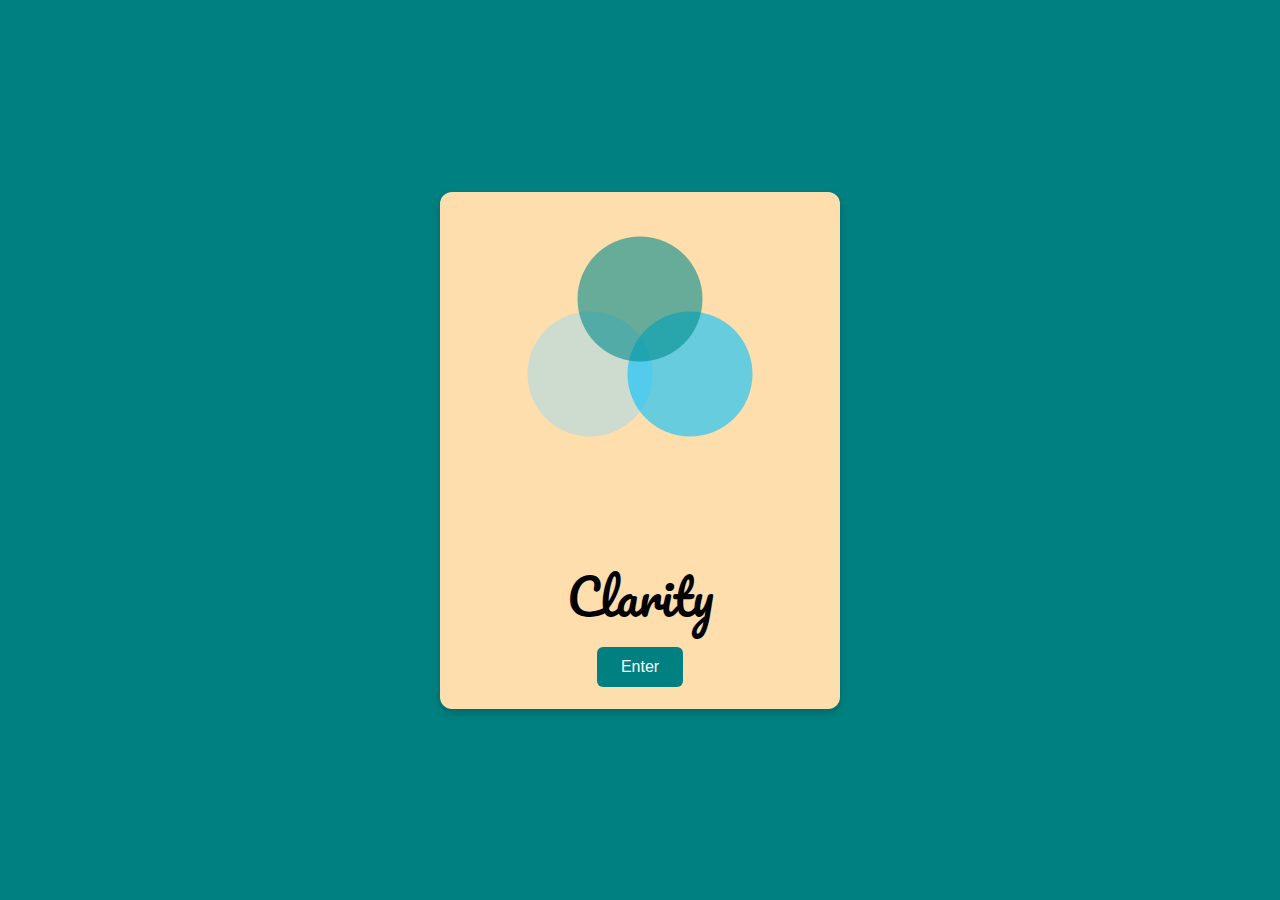
<file: public/index.html>
<!DOCTYPE html>
<html lang="en">
  <head>
  <meta charset="UTF-8">
  <title>Clarity - Welcome</title>
  <link rel="manifest" href="/manifest.json">
  <meta name="theme-color" content="#008080">
  <meta name="apple-mobile-web-app-capable" content="yes">
  <link rel="stylesheet" href="css/style.css">
  <link href="https://fonts.googleapis.com/css2?family=Pacifico&display=swap" rel="stylesheet">
  <style>
    body {
      background-color: #008080;
      margin: 0;
      height: 100vh;
      display: flex;
      justify-content: center;
      align-items: center;
      font-family: sans-serif;
    }

    .placard {
      background-color: #FFDEAD;
      padding: 2rem;
      border-radius: 12px;
      box-shadow: 0 4px 8px rgba(0, 0, 0, 0.2);
      text-align: center;
      width: 400px;
    }

    svg {
      width: 300px;
      height: 300px;
      margin-bottom: 1rem;
    }

    .logo-text {
      font-family: 'Pacifico', cursive;
      font-size: 48px;
      margin-top: 10px;
      margin-bottom: 20px;
    }

    .enter-button {
      background-color: #008080;
      color: white;
      border: none;
      padding: 0.7rem 1.5rem;
      font-size: 1rem;
      border-radius: 6px;
      cursor: pointer;
      text-decoration: none;
    }

    .enter-button:hover {
      background-color: #005f5f;
    }
  </style>
  <meta name="viewport" content="width=device-width, initial-scale=1.0">
  <!-- Google tag (gtag.js) -->
<script async src="https://www.googletagmanager.com/gtag/js?id=G-SHNFKJPC74"></script>
<script>
  window.dataLayer = window.dataLayer || [];
  function gtag(){dataLayer.push(arguments);}
  gtag('js', new Date());

  gtag('config', 'G-SHNFKJPC74');
</script>

</head>
<body>
  <div class="placard">
    <svg viewBox="0 0 240 240">
      <circle cx="80" cy="120" r="50" fill="lightblue" fill-opacity="0.6"/>
      <circle cx="160" cy="120" r="50" fill="deepskyblue" fill-opacity="0.6"/>
      <circle cx="120" cy="60" r="50" fill="darkcyan" fill-opacity="0.6"/>
    </svg>
    <div class="logo-text">Clarity</div>
    <a href="/home" class="enter-button">Enter</a>
  </div>
</body>
</html>
</file>
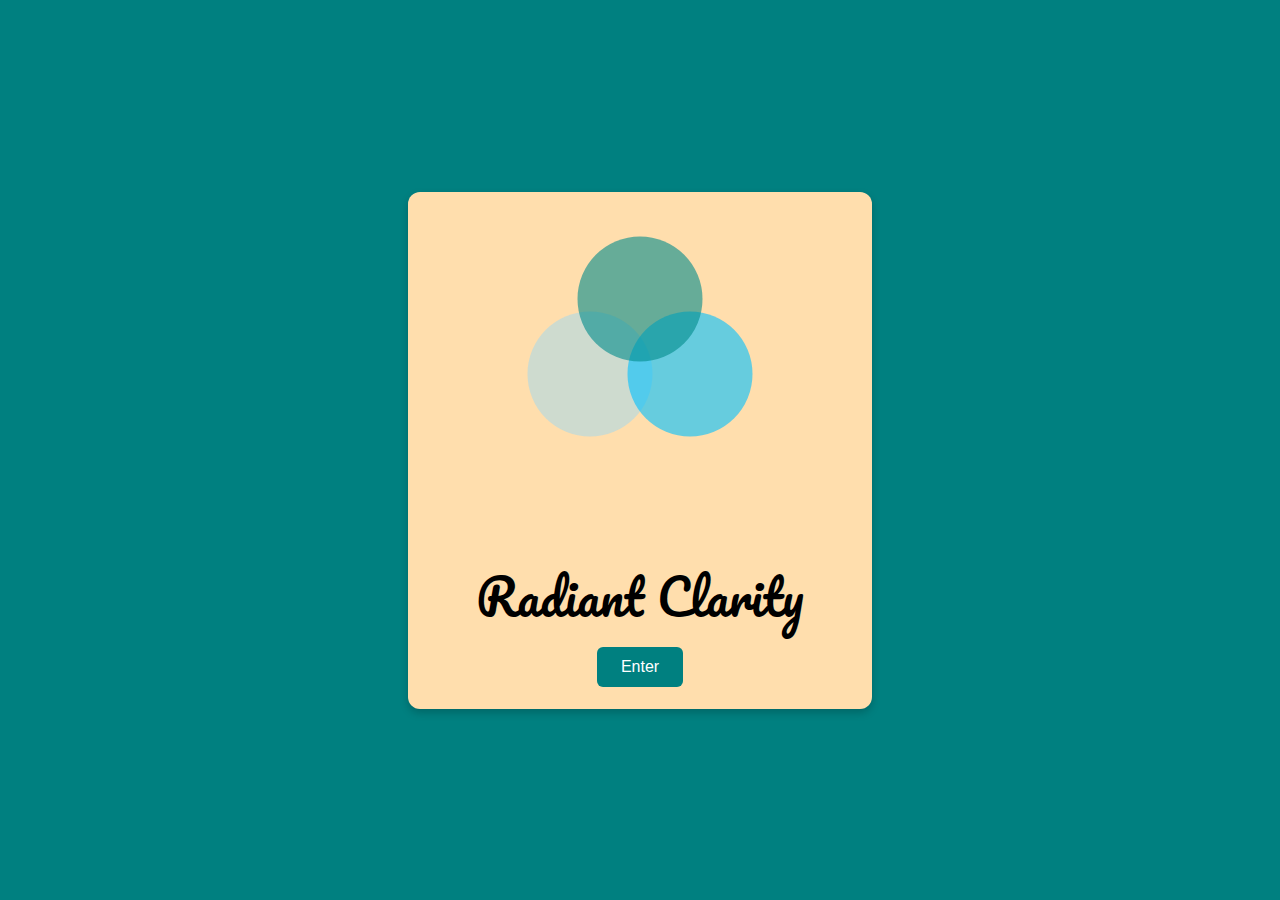
<file: templates/index.html>
<!DOCTYPE html>
<html lang="en">
<head>
  <meta charset="UTF-8">
  <title>Radiant Clarity - Welcome</title>
  <link rel="stylesheet" href="css/style.css">
  <link href="https://fonts.googleapis.com/css2?family=Pacifico&display=swap" rel="stylesheet">
  <style>
    body {
      background-color: #008080;
      margin: 0;
      height: 100vh;
      display: flex;
      justify-content: center;
      align-items: center;
      font-family: sans-serif;
    }

    .placard {
      background-color: #FFDEAD;
      padding: 2rem;
      border-radius: 12px;
      box-shadow: 0 4px 8px rgba(0, 0, 0, 0.2);
      text-align: center;
      width: 400px;
    }

    svg {
      width: 300px;
      height: 300px;
      margin-bottom: 1rem;
    }

    .logo-text {
      font-family: 'Pacifico', cursive;
      font-size: 48px;
      margin-top: 10px;
      margin-bottom: 20px;
    }

    .enter-button {
      background-color: #008080;
      color: white;
      border: none;
      padding: 0.7rem 1.5rem;
      font-size: 1rem;
      border-radius: 6px;
      cursor: pointer;
      text-decoration: none;
    }

    .enter-button:hover {
      background-color: #005f5f;
    }
  </style>
</head>
<body>
  <div class="placard">
    <svg viewBox="0 0 240 240">
      <circle cx="80" cy="120" r="50" fill="lightblue" fill-opacity="0.6"/>
      <circle cx="160" cy="120" r="50" fill="deepskyblue" fill-opacity="0.6"/>
      <circle cx="120" cy="60" r="50" fill="darkcyan" fill-opacity="0.6"/>
    </svg>
    <div class="logo-text">Radiant Clarity</div>
    <a href="home.html" class="enter-button">Enter</a>
  </div>
</body>
</html>
</file>
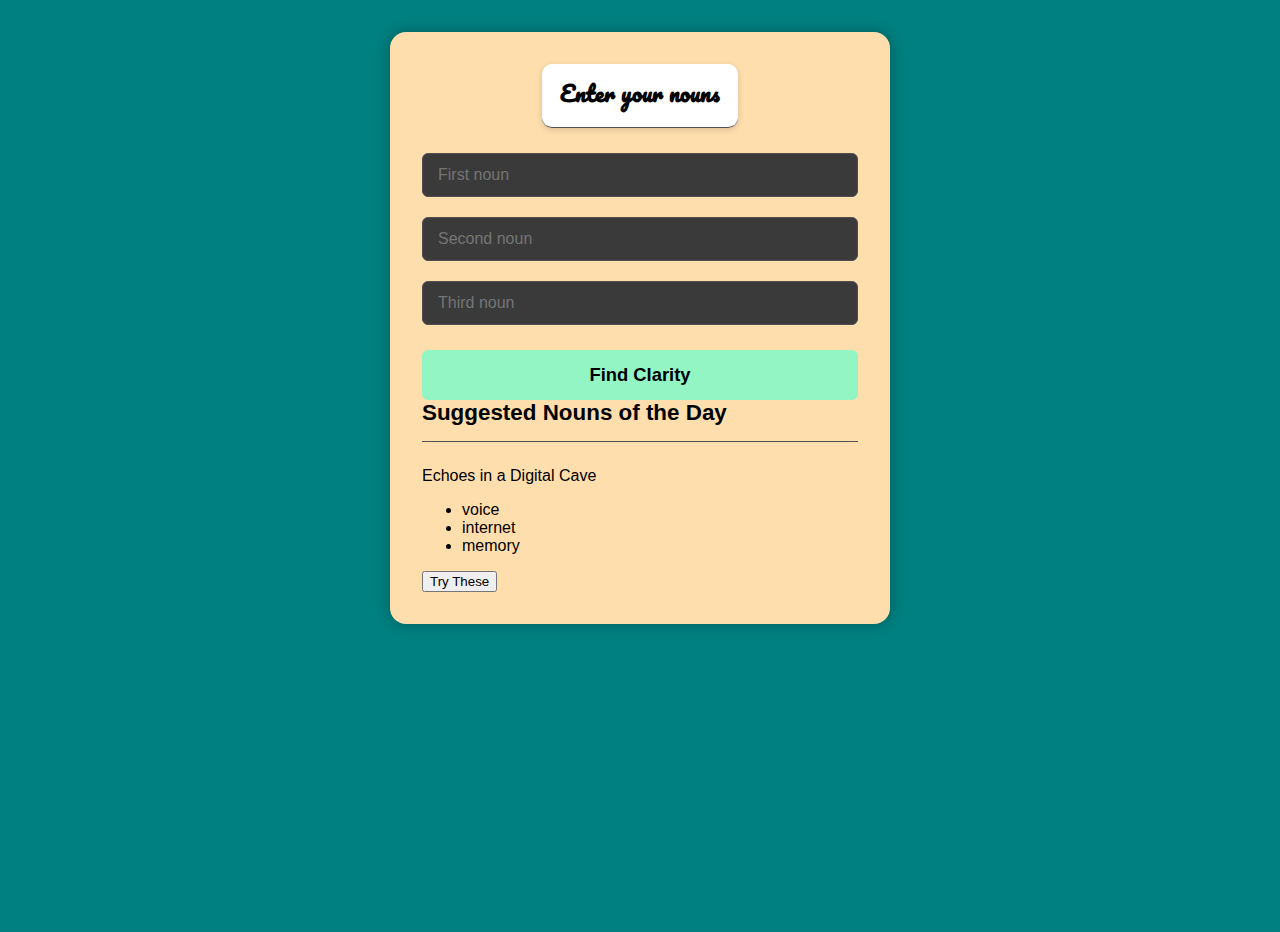
<file: public/home.html>
<!DOCTYPE html>
<html lang="en">
<head>
  <meta charset="UTF-8" />
  <title>Enter Your Nouns - Clarity</title>
  <link rel="stylesheet" href="css/style.css" />
  <link href="https://fonts.googleapis.com/css2?family=Pacifico&display=swap" rel="stylesheet" />
  <meta name="viewport" content="width=device-width, initial-scale=1.0">

  <!-- Google tag (gtag.js) -->
  <script async src="https://www.googletagmanager.com/gtag/js?id=G-SHNFKJPC74"></script>
  <script>
    window.dataLayer = window.dataLayer || [];
    function gtag(){dataLayer.push(arguments);}
    gtag('js', new Date());
    gtag('config', 'G-SHNFKJPC74');
  </script>
</head>
<body class="inner-page-body">
  <div class="variable-entry-card">
    <div style="text-align: center;">
      <h2 class="tier-title">Enter your nouns</h2>
    </div>

    <div class="input-field">
      <input type="text" id="noun1" placeholder="First noun" />
    </div>
    <div class="input-field">
      <input type="text" id="noun2" placeholder="Second noun" />
    </div>
    <div class="input-field">
      <input type="text" id="noun3" placeholder="Third noun" />
    </div>

    <button id="activation-button">Find Clarity</button>
    <p id="loadingMessage" style="display: none; margin-top: 1rem; font-style: italic;">Finding your Clarity...</p>

    <div id="suggested-nouns">
      <h2>Suggested Nouns of the Day</h2>
      <p id="suggested-title"><em></em></p>
      <ul id="suggested-noun-list"></ul>
      <button onclick="useSuggestedNouns()">Try These</button>
    </div>
  </div>

  <script>
    fetch('https://clarity-api-fi4s.onrender.com/').catch(console.error);

    const traits = {
      Justice:      { meta: '🌫️', form: '⚪', life: '🪨', time: '♾️' },
      Tree:         { meta: '🪨', form: '⚪', life: '🧠', time: '⏳' },
      Family:       { meta: '🌫️', form: '🧩', life: '🧠', time: '⏳' },
      Ecosystem:    { meta: '🪨', form: '🧩', life: '🧠', time: '⏳' },
      Number:       { meta: '🌫️', form: '⚪', life: '🪨', time: '♾️' },
      Law:          { meta: '🌫️', form: '⚪', life: '🪨', time: '♾️' },
      Memory:       { meta: '🌫️', form: '🧩', life: '🧠', time: '⏳' },
      Fantasy:      { meta: '🌫️', form: '⚪', life: '🧠', time: '♾️' },
      Ritual:       { meta: '🌫️', form: '🧩', life: '🧠', time: '♾️' },
      Space:        { meta: '🪨', form: '⚪', life: '🪨', time: '♾️' }
    };

    function getSignature(noun) {
      const data = traits[noun.charAt(0).toUpperCase() + noun.slice(1).toLowerCase()];
      if (!data) return "❓";
      return `${data.meta}${data.form}${data.life}${data.time}`;
    }

    document.addEventListener("DOMContentLoaded", () => {
      document.getElementById("activation-button").addEventListener("click", async () => {
        const noun1 = document.getElementById('noun1').value.trim();
        const noun2 = document.getElementById('noun2').value.trim();
        const noun3 = document.getElementById('noun3').value.trim();

        const variables = [noun1, noun2, noun3].filter(Boolean);
        if (variables.length < 2) {
          alert('Please enter at least two nouns.');
          return;
        }

        // Get signatures and store them
        const sig1 = getSignature(noun1);
        const sig2 = getSignature(noun2);
        const sig3 = getSignature(noun3);
        localStorage.setItem("signatures", JSON.stringify([sig1, sig2, sig3]));

        gtag('event', 'submit_nouns', {
          'event_category': 'engagement',
          'event_label': 'User clicked Find Clarity'
        });

        const button = document.getElementById("activation-button");
        const loading = document.getElementById("loadingMessage");
        button.disabled = true;
        loading.style.display = "block";

        try {
          const response = await fetch('https://clarity-api-fi4s.onrender.com/process', {
            method: 'POST',
            headers: { 'Content-Type': 'application/json' },
            body: JSON.stringify({ variables })
          });

          const data = await response.json();
          localStorage.setItem("summary_1", data.summary_1);
          localStorage.setItem("summary_2", data.summary_2);
          localStorage.setItem("summary_3", data.summary_3);
          window.location.href = "results";
        } catch (error) {
          console.error("Fetch error:", error);
          alert('A network or server error occurred.');
        } finally {
          button.disabled = false;
          loading.style.display = "none";
        }
      });

      const sessionKey = 'hasVisitedNounPage';
      if (sessionStorage.getItem(sessionKey)) {
        gtag('event', 'revisit_variable_page', {
          'event_category': 'engagement',
          'event_label': 'User returned to enter new nouns'
        });
      } else {
        sessionStorage.setItem(sessionKey, 'true');
      }

      const stored = localStorage.getItem("suggested_nouns");
      if (stored) {
        try {
          const nouns = JSON.parse(stored);
          if (nouns.length >= 1) document.getElementById("noun1").value = nouns[0] || "";
          if (nouns.length >= 2) document.getElementById("noun2").value = nouns[1] || "";
          if (nouns.length >= 3) document.getElementById("noun3").value = nouns[2] || "";
        } catch (err) {
          console.error("Error parsing suggested_nouns:", err);
        }
        localStorage.removeItem("suggested_nouns");
      }

      displaySuggestedSet();
    });

    const suggestedSets = [
      { title: "The Playful Reality of Rules", nouns: ["game", "law", "freedom"] },
      { title: "Echoes in a Digital Cave", nouns: ["voice", "internet", "memory"] },
      { title: "The Muted Color of Truth", nouns: ["bias", "media", "perception"] },
      { title: "When Imagination Builds Worlds", nouns: ["fantasy", "architecture", "intention"] },
      { title: "The Gravity of Meaning", nouns: ["language", "ritual", "space"] }
    ];

    function getDailySet() {
      const today = new Date();
      const dayIndex = today.getDate() % suggestedSets.length;
      return suggestedSets[dayIndex];
    }

    function displaySuggestedSet() {
      const set = getDailySet();
      document.getElementById("suggested-title").textContent = set.title;
      const list = document.getElementById("suggested-noun-list");
      list.innerHTML = "";
      set.nouns.forEach(noun => {
        const li = document.createElement("li");
        li.textContent = noun;
        list.appendChild(li);
      });
    }

    function useSuggestedNouns() {
      const set = getDailySet();
      document.getElementById("noun1").value = set.nouns[0];
      document.getElementById("noun2").value = set.nouns[1];
      document.getElementById("noun3").value = set.nouns[2];
    }
  </script>
</body>
</html>
</file>
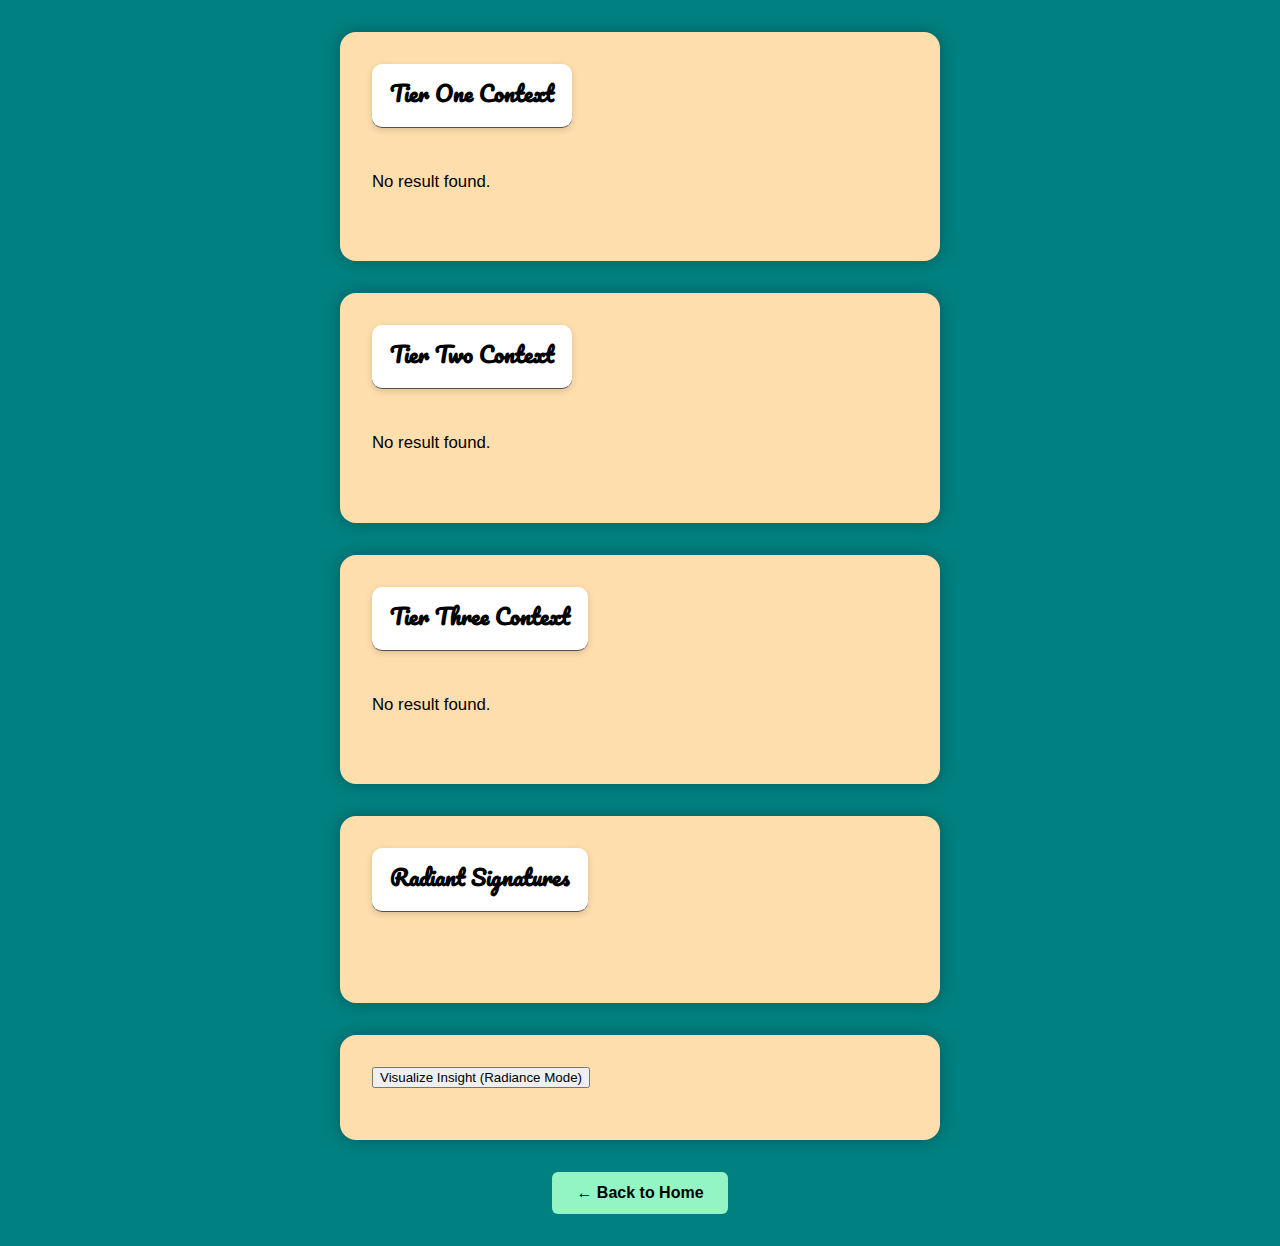
<file: public/results.html>
<!DOCTYPE html>
<html lang="en">
<head>
  <meta charset="UTF-8" />
  <title>Your Clarity Results</title>
  <link rel="stylesheet" href="css/style.css" />
  <link href="https://fonts.googleapis.com/css2?family=Pacifico&display=swap" rel="stylesheet" />
  <meta name="viewport" content="width=device-width, initial-scale=1.0">

  <!-- Google tag (gtag.js) -->
  <script async src="https://www.googletagmanager.com/gtag/js?id=G-SHNFKJPC74"></script>
  <script>
    window.dataLayer = window.dataLayer || [];
    function gtag(){dataLayer.push(arguments);}
    gtag('js', new Date());
    gtag('config', 'G-SHNFKJPC74');
  </script>
</head>
<body class="inner-page-body">
  <div class="results-card">
    <h2 class="tier-title">Tier One Context</h2>
    <div class="tier-content" id="tier1"></div>
  </div>

  <div class="results-card">
    <h2 class="tier-title">Tier Two Context</h2>
    <div class="tier-content" id="tier2"></div>
  </div>

  <div class="results-card">
    <h2 class="tier-title">Tier Three Context</h2>
    <div class="tier-content" id="tier3"></div>
  </div>

  <!-- 🌸 Radiant Signature Display -->
  <div class="results-card">
    <h2 class="tier-title">Radiant Signatures</h2>
    <div class="tier-content" id="signatureDisplay"></div>
    <div class="tier-content" id="radianceInsight" style="font-style: italic; color: #555; margin-top: 1em;"></div>
  </div>

  <!-- 🌟 Radiance Mode Button -->
  <div class="results-card">
    <button id="radiance-btn">Visualize Insight (Radiance Mode)</button>
    <div id="image-container" style="margin-top: 20px;"></div>
  </div>

  <button class="back-button" onclick="window.location.href='home'">← Back to Home</button>

 <script>
  document.addEventListener('DOMContentLoaded', () => {
    const tier1 = localStorage.getItem("summary_1") || "No result found.";
    const tier2 = localStorage.getItem("summary_2") || "No result found.";
    const tier3 = localStorage.getItem("summary_3") || "No result found.";

    document.getElementById('tier1').textContent = tier1;
    document.getElementById('tier2').textContent = tier2;
    document.getElementById('tier3').textContent = tier3;

    const sigs = JSON.parse(localStorage.getItem("signatures") || "[]");
    const names = JSON.parse(localStorage.getItem("suggested_nouns") || "[]");

    const display = sigs.map((sig, i) => `<strong>Noun ${i + 1}</strong>: ${sig}`).join('<br>');
    document.getElementById("signatureDisplay").innerHTML = display;

    const traitAnalysis = () => {
      const shared = sigs.reduce((acc, sig) => {
        [...sig].forEach((ch, idx) => {
          acc[idx] = acc[idx] || new Set();
          acc[idx].add(ch);
        });
        return acc;
      }, []);

      const sharedCount = shared.filter(set => set && set.size === 1).length;

      if (sharedCount >= 3) {
        return "✨ These nouns share deep structural essence — expect clarity and resonance.";
      } else if (sharedCount === 2) {
        return "🌗 This triad holds both unity and tension — a fertile field for insight.";
      } else {
        return "🔥 Wild divergence detected. Tier Three is dancing on the edge of paradox.";
      }
    };

    if (sigs.length === 3) {
      document.getElementById("radianceInsight").textContent = traitAnalysis();
    }

    document.getElementById("radiance-btn").addEventListener("click", async () => {
      const prompt = tier3;

      try {
        const response = await fetch("https://clarity-api-fi4s.onrender.com/generate-image", {
          method: "POST",
          headers: { "Content-Type": "application/json" },
          body: JSON.stringify({ prompt })
        });

        const data = await response.json();
        console.log("🌈 Radiance image response:", data);

        const imageUrl = data.image_url;

        if (imageUrl) {
          document.getElementById("image-container").innerHTML = `
            <img src="${imageUrl}" alt="Radiance Output" style="max-width:100%; border-radius: 12px; margin-top: 10px;" />
          `;
        } else {
          document.getElementById("image-container").textContent = "Sorry, no image was returned.";
        }

      } catch (error) {
        console.error("❌ Error generating image:", error);
        document.getElementById("image-container").textContent = "Sorry, something went wrong creating the image.";
      }
    });
  });
</script>
</body>
</html>
</file>
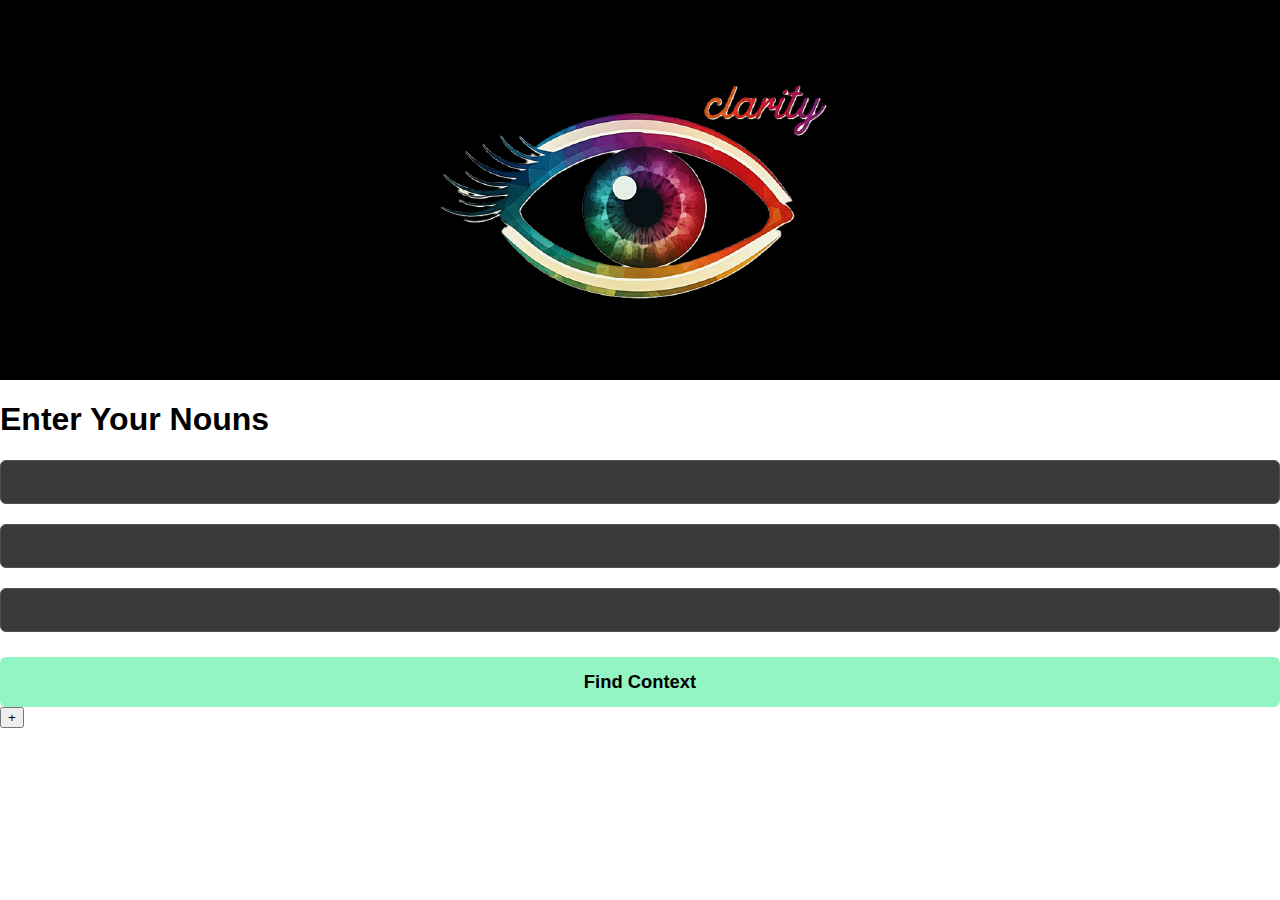
<file: templates/home.html>
<!DOCTYPE html>
<html lang="en">
<head>
  <meta charset="UTF-8">
  <meta name="viewport" content="width=device-width, initial-scale=1.0">
  <title>Clarity - Context Finder</title>
  <link rel="stylesheet" href="/static/css/style.css">
  <link rel="manifest" href="/static/manifest.json">
  <meta name="theme-color" content="#00ffd1">
  <link href="https://fonts.googleapis.com/css2?family=Playfair+Display&display=swap" rel="stylesheet">
  <!-- Inline CSS preserved -->
</head>
<body>
  <div class="app-header">
    <img src="/static/images/DarkClarity-01.png" alt="Clarity Logo Banner" style="max-width: 100%; height: auto; display: block; margin: 0 auto;">
  </div>
  <div class="home-box">
    <h1>Enter Your Nouns</h1>
    <form id="deepinsight-form">
      <div id="variable-fields-container">
        <div class="input-field"><input type="text" id="variable1" name="variable" placeholder=""></div>
        <div class="input-field"><label for="variable2"></label><input type="text" id="variable2" name="variable" placeholder=""></div>
        <div class="input-field"><label for="variable3"></label><input type="text" id="variable3" name="variable" placeholder=""></div>
        <button type="submit" id="activation-button">Find Context</button>
        <button type="button" id="add-variable-btn" class="utility-button">+</button>
      </div>
    </form>
  </div>
</body>
</html>
</file>
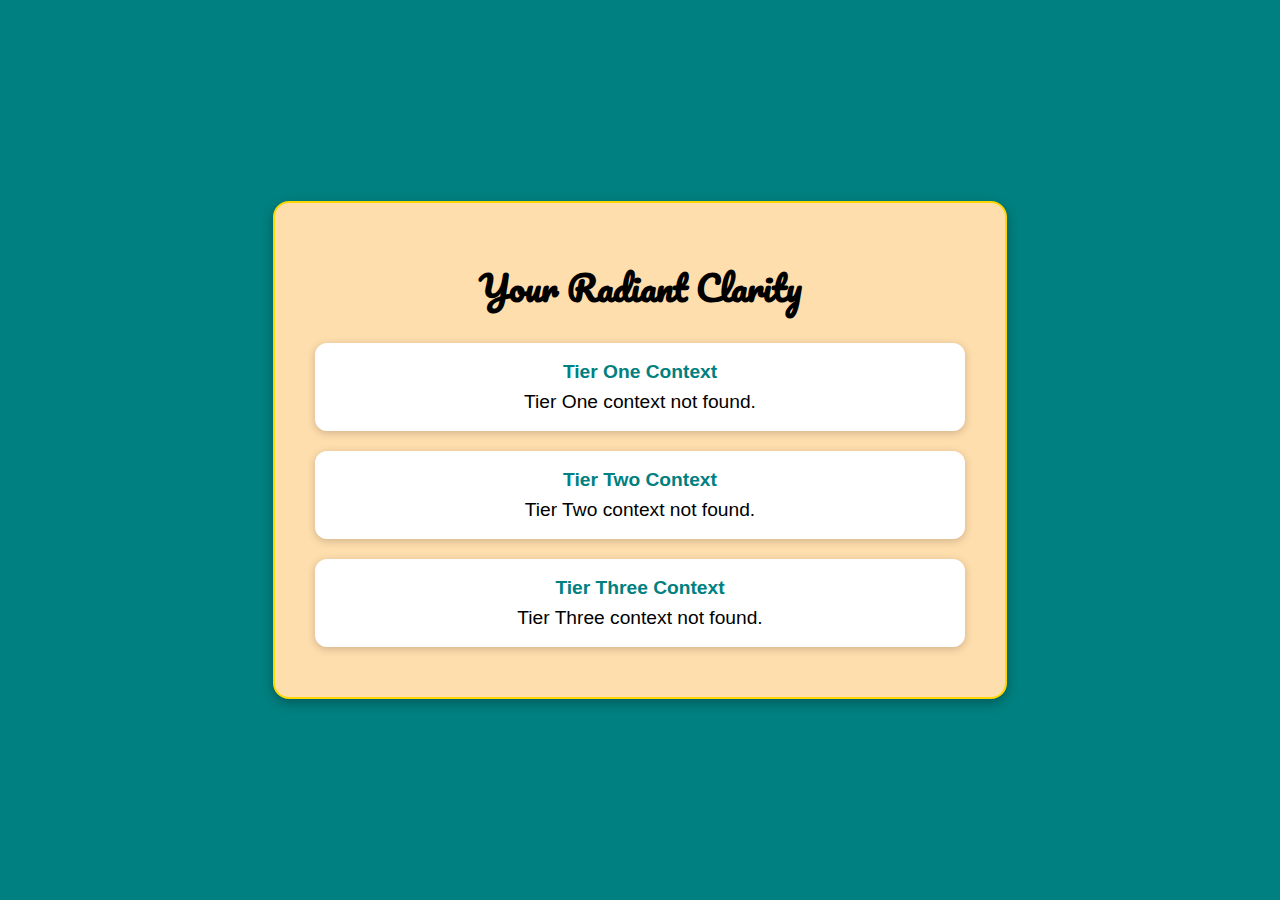
<file: templates/results.html>
<!DOCTYPE html>
<html lang="en">
<head>
  <meta charset="UTF-8">
  <title>Radiant Clarity - Results</title>
  <link rel="stylesheet" href="css/style.css">
  <link href="https://fonts.googleapis.com/css2?family=Pacifico&display=swap" rel="stylesheet">
  <style>
    body {
      background-color: #008080;
      font-family: Arial, sans-serif;
      margin: 0;
      padding: 0;
      display: flex;
      justify-content: center;
      align-items: center;
      height: 100vh;
    }

    .placard {
      background-color: #FFDEAD;
      border: 2px solid gold;
      border-radius: 16px;
      padding: 30px 40px;
      box-shadow: 0 4px 12px rgba(0,0,0,0.3);
      text-align: center;
      width: 90%;
      max-width: 650px;
    }

    h1 {
      font-family: 'Pacifico', cursive;
      font-size: 2.2em;
      margin-bottom: 25px;
    }

    .context-tier {
      margin-bottom: 20px;
      padding: 18px;
      background: white;
      border-radius: 12px;
      font-size: 1.2em;
      box-shadow: 0 2px 8px rgba(0,0,0,0.2);
    }

    .context-label {
      font-weight: bold;
      margin-bottom: 8px;
      color: #008080;
    }
  </style>
</head>
<body>
  <div class="placard">
    <h1>Your Radiant Clarity</h1>
    <div class="context-tier">
      <div class="context-label">Tier One Context</div>
      <div id="tier1">Loading...</div>
    </div>
    <div class="context-tier">
      <div class="context-label">Tier Two Context</div>
      <div id="tier2">Loading...</div>
    </div>
    <div class="context-tier">
      <div class="context-label">Tier Three Context</div>
      <div id="tier3">Loading...</div>
    </div>
  </div>

  <script>
    document.addEventListener('DOMContentLoaded', () => {
      const data = JSON.parse(localStorage.getItem('clarity_results')) || {};
      document.getElementById('tier1').textContent = data.summary_3 || 'Tier One context not found.';
      document.getElementById('tier2').textContent = data.summary_2 || 'Tier Two context not found.';
      document.getElementById('tier3').textContent = data.summary_1 || 'Tier Three context not found.';
    });
  </script>
</body>
</html>
</file>
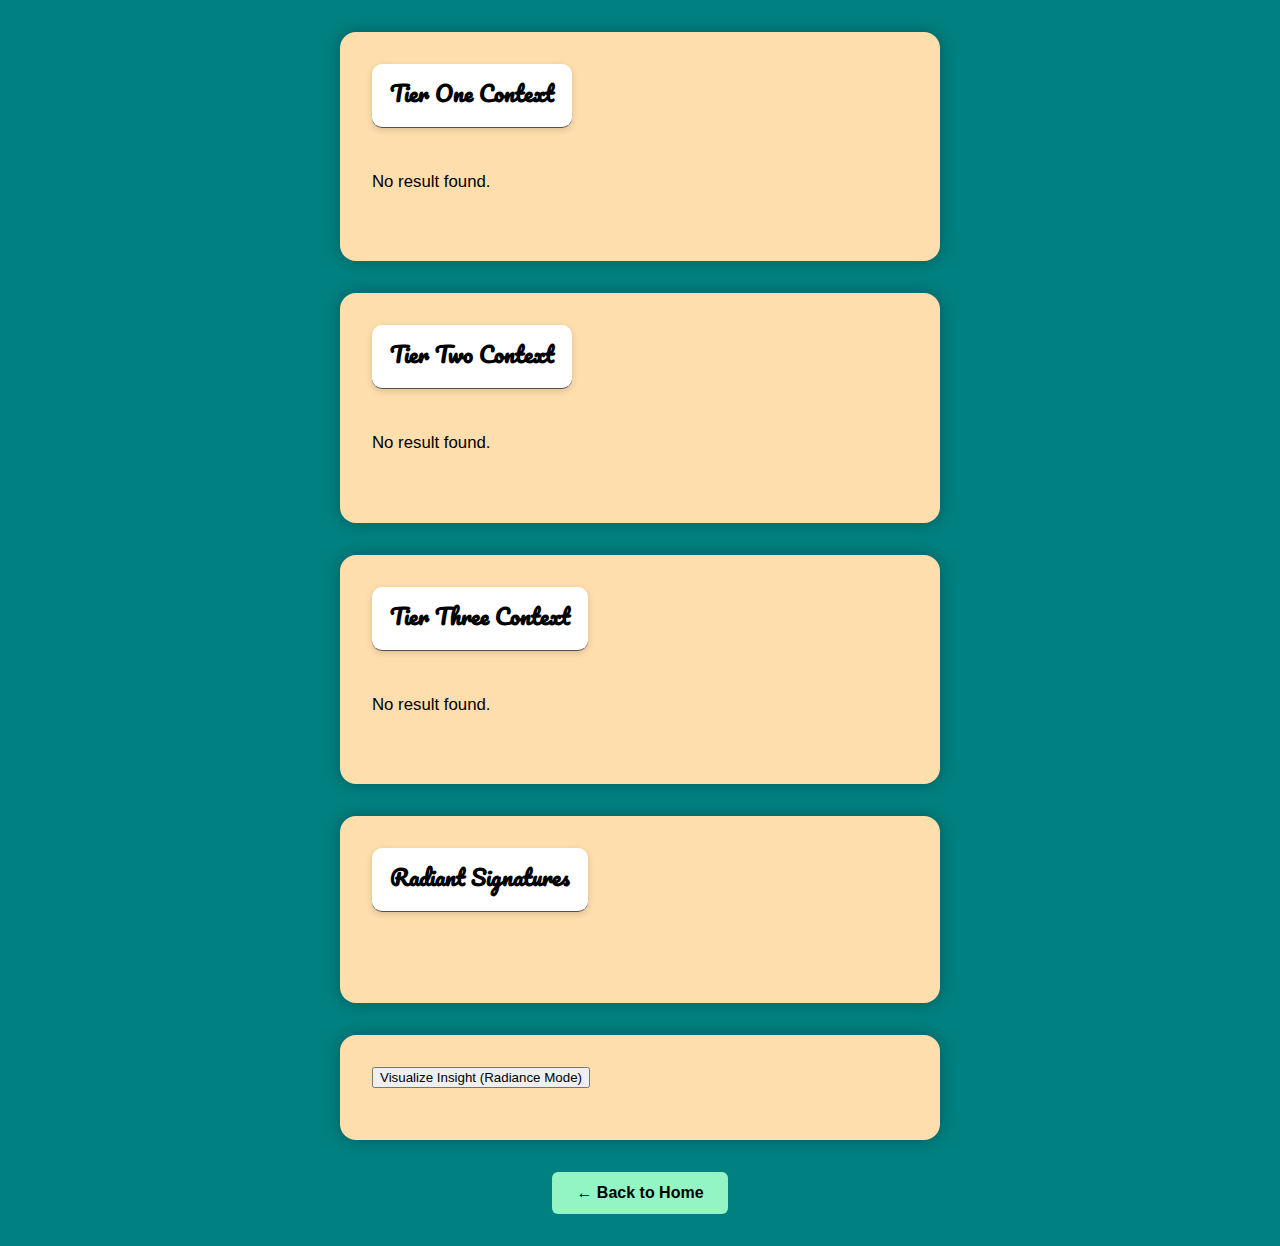
<file: clarity-api/templates/results.html>
<!DOCTYPE html>
<html lang="en">
<head>
  <meta charset="UTF-8" />
  <title>Your Clarity Results</title>
  <link rel="stylesheet" href="css/style.css" />
  <link href="https://fonts.googleapis.com/css2?family=Pacifico&display=swap" rel="stylesheet" />
  <meta name="viewport" content="width=device-width, initial-scale=1.0">

  <!-- Google tag (gtag.js) -->
  <script async src="https://www.googletagmanager.com/gtag/js?id=G-SHNFKJPC74"></script>
  <script>
    window.dataLayer = window.dataLayer || [];
    function gtag(){dataLayer.push(arguments);}
    gtag('js', new Date());
    gtag('config', 'G-SHNFKJPC74');
  </script>
</head>
<body class="inner-page-body">
  <div class="results-card">
    <h2 class="tier-title">Tier One Context</h2>
    <div class="tier-content" id="tier1"></div>
  </div>

  <div class="results-card">
    <h2 class="tier-title">Tier Two Context</h2>
    <div class="tier-content" id="tier2"></div>
  </div>

  <div class="results-card">
    <h2 class="tier-title">Tier Three Context</h2>
    <div class="tier-content" id="tier3"></div>
  </div>

  <!-- 🌸 Radiant Signature Display -->
  <div class="results-card">
    <h2 class="tier-title">Radiant Signatures</h2>
    <div class="tier-content" id="signatureDisplay"></div>
    <div class="tier-content" id="radianceInsight" style="font-style: italic; color: #555; margin-top: 1em;"></div>
  </div>

  <!-- 🌟 Radiance Mode Button -->
  <div class="results-card">
    <button id="radiance-btn">Visualize Insight (Radiance Mode)</button>
    <div id="image-container" style="margin-top: 20px;"></div>
  </div>

  <button class="back-button" onclick="window.location.href='home'">← Back to Home</button>

 <script>
  document.addEventListener('DOMContentLoaded', () => {
    const tier1 = localStorage.getItem("summary_1") || "No result found.";
    const tier2 = localStorage.getItem("summary_2") || "No result found.";
    const tier3 = localStorage.getItem("summary_3") || "No result found.";

    document.getElementById('tier1').textContent = tier1;
    document.getElementById('tier2').textContent = tier2;
    document.getElementById('tier3').textContent = tier3;

    const sigs = JSON.parse(localStorage.getItem("signatures") || "[]");
    const names = JSON.parse(localStorage.getItem("suggested_nouns") || "[]");

    const display = sigs.map((sig, i) => `<strong>Noun ${i + 1}</strong>: ${sig}`).join('<br>');
    document.getElementById("signatureDisplay").innerHTML = display;

    const traitAnalysis = () => {
      const shared = sigs.reduce((acc, sig) => {
        [...sig].forEach((ch, idx) => {
          acc[idx] = acc[idx] || new Set();
          acc[idx].add(ch);
        });
        return acc;
      }, []);

      const sharedCount = shared.filter(set => set && set.size === 1).length;

      if (sharedCount >= 3) {
        return "✨ These nouns share deep structural essence — expect clarity and resonance.";
      } else if (sharedCount === 2) {
        return "🌗 This triad holds both unity and tension — a fertile field for insight.";
      } else {
        return "🔥 Wild divergence detected. Tier Three is dancing on the edge of paradox.";
      }
    };

    if (sigs.length === 3) {
      document.getElementById("radianceInsight").textContent = traitAnalysis();
    }

    document.getElementById("radiance-btn").addEventListener("click", async () => {
      const prompt = tier3;

      try {
        const response = await fetch("https://clarity-api-fi4s.onrender.com/generate-image", {
          method: "POST",
          headers: { "Content-Type": "application/json" },
          body: JSON.stringify({ prompt })
        });

        const data = await response.json();
        console.log("🌈 Radiance image response:", data);

        const imageUrl = data.image_url;

        if (imageUrl) {
          document.getElementById("image-container").innerHTML = `
            <img src="${imageUrl}" alt="Radiance Output" style="max-width:100%; border-radius: 12px; margin-top: 10px;" />
          `;
        } else {
          document.getElementById("image-container").textContent = "Sorry, no image was returned.";
        }

      } catch (error) {
        console.error("❌ Error generating image:", error);
        document.getElementById("image-container").textContent = "Sorry, something went wrong creating the image.";
      }
    });
  });
</script>
</body>
</html>
</file>
<file: public/css/style.css>
/* style.css */

/* --- ROOT VARIABLES (KEEP AT TOP) --- */
:root {
    --page-background-title: #F0FFF0;
    --default-text-color: #333333;
    --inner-page-background: #000000;
    --inner-page-text-color: #FFFFFF;
    --card-background: #FFFFFF;
    --card-text-color: #000000;
    --input-background: #3A3A3A;
    --input-text-color: #000000;
    --input-border-color: #505050;
    --button-background: #93f5c4;
    --button-text-color: #000000;
    --button-hover-background: #7ADFBF;
}

/* --- BASE STYLES --- */
body {
    font-family: -apple-system, BlinkMacSystemFont, "Segoe UI", Roboto, Helvetica, Arial, sans-serif;
    margin: 0;
    padding: 0;
    min-height: 100vh;
    box-sizing: border-box;
}
*, *::before, *::after {
    box-sizing: inherit;
}

/* --- TITLE PAGE STYLES --- */
body.title-page-body {
    background-color: var(--page-background-title);
    color: var(--default-text-color);
    display: flex;
    align-items: center;
    justify-content: center;
}
.placard-container {
    width: 70vmin;
    height: 70vmin;
    display: flex;
    justify-content: center;
    align-items: center;
    box-shadow: 0 5px 20px rgba(0,0,0,0.1);
}
#main-placard-image {
    display: block;
    max-width: 100%;
    max-height: 100%;
    object-fit: contain;
}

/* --- INNER PAGE STYLES --- */
body.inner-page-body {
    background-color: #008080;
    color: #000;
}

.app-header {
    width: 100%;
    padding: 15px 0;
    text-align: center;
    background-color: #008080;
}
#clarity-banner {
    height: 50px;
    width: auto;
    display: block;
    margin: 0 auto;
}
#small-clarity-banner {
    height: 60px;
    max-width: 90%;
    display: inline-block;
    vertical-align: middle;
}

/* --- CONTENT & CARD STYLES --- */
.content-container {
    padding: 25px;
    width: 100%;
    max-width: 650px;
    margin: 20px auto 0 auto;
    display: flex;
    flex-direction: column;
    gap: 35px;
}

.variable-entry-card, .results-card {
    background-color: var(--card-background);
    color: white;
    padding: 30px;
    border-radius: 12px;
    box-shadow: 0 5px 15px rgba(0,0,0,0.3);
}

.results-card {
    background-color: #FFDEAD;
    color: #000;
    padding: 2rem;
    border-radius: 1rem;
    max-width: 600px;
    margin: 2rem auto;
    box-shadow: 0 0 15px rgba(0, 0, 0, 0.3);
}

.variable-entry-card {
    background-color: #FFDEAD;
    color: #000;
    padding: 2rem;
    border-radius: 1rem;
    max-width: 500px;
    margin: 2rem auto;
    box-shadow: 0 0 15px rgba(0, 0, 0, 0.3);
}

.variable-entry-card h2, .results-card h2 {
    margin-top: 0;
    border-bottom: 1px solid var(--input-border-color);
    padding-bottom: 15px;
    margin-bottom: 25px;
    font-size: 1.4rem;
    font-weight: 600;
    color: #000000;
}

.tier-title {
    font-family: 'Pacifico', cursive;
    text-align: center;
    font-size: 1.8em;
    margin: 0 auto 1em auto;
    color: #000000;
    background-color: #FFFFFF;
    padding: 0.4em 0.8em;
    border-radius: 10px;
    display: inline-block;
    box-shadow: 0 2px 6px rgba(0,0,0,0.15);
}

.tier-content {
    font-family: sans-serif;
    text-align: left;
    margin-bottom: 2em;
    line-height: 1.6;
    font-size: 1.05em;
    margin-top: 1rem;
    color: #000;
}

.input-field {
    margin-bottom: 20px;
}
.input-field label {
    display: block;
    margin-bottom: 8px;
    font-size: 0.95rem;
    font-weight: 500;
}
.input-field input[type="text"] {
    width: 100%;
    padding: 12px 15px;
    background-color: var(--input-background);
    color: white;
    border: 1px solid var(--input-border-color);
    border-radius: 6px;
    font-size: 1rem;
}

#activation-button {
    display: block;
    width: 100%;
    padding: 14px;
    margin-top: 25px;
    background-color: var(--button-background);
    color: var(--button-text-color);
    border: none;
    border-radius: 6px;
    font-size: 1.15rem;
    font-weight: bold;
    cursor: pointer;
    transition: background-color 0.2s ease-in-out, transform 0.1s ease-in-out;
}
#activation-button:hover {
    background-color: var(--button-hover-background);
    transform: translateY(-1px);
}
#activation-button:active {
    transform: translateY(0px);
}

.back-button {
    display: block;
    background-color: #93f5c4;
    color: #000;
    border: none;
    border-radius: 6px;
    padding: 0.75rem 1.5rem;
    font-size: 1rem;
    font-weight: bold;
    margin: 2rem auto;
    text-align: center;
    cursor: pointer;
    transition: background-color 0.2s ease-in-out;
}
.back-button:hover {
    background-color: #7ADFBF;
}

.results-tier {
    padding: 15px;
    border: 1px solid var(--input-border-color);
    border-radius: 6px;
    margin-bottom: 15px;
    background-color: var(--input-background);
}
.results-tier p {
    margin: 0;
    line-height: 1.5;
}

@media (max-width: 480px) {
    .content-container {
        padding: 15px;
        gap: 20px;
    }
    .variable-entry-card,
    .results-card {
        padding: 20px;
        border-radius: 10px;
        width: 100%;
        max-width: 90vw;
    }
    .tier-title {
        font-size: 1.3em;
        padding: 0.3em 0.6em;
        color: #000;
        background-color: #fff;
    }
    #activation-button {
        font-size: 1rem;
        padding: 12px;
    }
    .input-field input[type="text"] {
        font-size: 0.95rem;
        padding: 10px 12px;
    }
}
</file>
<file: templates/css/style.css>
body {
    background-color: #008080;
    margin: 0;
    font-family: Arial, sans-serif;
}
table {
    background-color: #FFDEAD;
    margin: 50px auto;
    padding: 20px;
    border-collapse: collapse;
    border-radius: 10px;
    text-align: center;
}
input, button {
    margin: 10px;
    padding: 10px;
    font-size: 16px;
}
button {
    cursor: pointer;
}
.wireframe {
    width: 80%;
    max-width: 600px;
    background-color: white;
    border: 2px solid #000;
    margin: 20px auto;
    padding: 20px;
    font-weight: bold;
    font-size: 20px;
}
</file>
<file: static/css/style.css>
/* style.css */
:root {
    --page-background-title: #F0FFF0;
    --default-text-color: #333333;
    --inner-page-background: #000000;
    --inner-page-text-color: #FFFFFF;
    --card-background: #282828;
    --card-text-color: #E8E8E8;
    --input-background: #3A3A3A;
    --input-text-color: #FFFFFF;
    --input-border-color: #505050;
    --button-background: #93f5c4;
    --button-text-color: #000000;
    --button-hover-background: #7ADFBF;
}

body {
    font-family: -apple-system, BlinkMacSystemFont, "Segoe UI", Roboto, Helvetica, Arial, sans-serif;
    margin: 0;
    padding: 0;
    min-height: 100vh;
    box-sizing: border-box;
}
*, *::before, *::after {
    box-sizing: inherit;
}

body.title-page-body {
    background-color: var(--page-background-title);
    color: var(--default-text-color);
    display: flex;
    align-items: center;
    justify-content: center;
}

.placard-container {
    width: 70vmin;
    height: 70vmin;
    display: flex;
    justify-content: center;
    align-items: center;
    box-shadow: 0 5px 20px rgba(0,0,0,0.1); 
}

#main-placard-image {
    display: block;
    max-width: 100%;
    max-height: 100%;
    object-fit: contain;
}

body.inner-page-body {
    background-color: var(--inner-page-background);
    color: var(--inner-page-text-color);
}

.app-header {
    width: 100%;
    padding: 15px 0;
    text-align: center;
    background-color: var(--inner-page-background);
}

#clarity-banner {
    height: 50px;
    width: auto;
    display: block;
    margin: 0 auto;
}

.content-container {
    padding: 25px;
    width: 100%;
    max-width: 650px;
    margin: 20px auto 0 auto;
    display: flex;
    flex-direction: column;
    gap: 35px;
}

.variable-entry-card, .results-card {
    background-color: var(--card-background);
    color: var(--card-text-color);
    padding: 30px;
    border-radius: 12px;
    box-shadow: 0 5px 15px rgba(0,0,0,0.3);
}

.variable-entry-card h2, .results-card h2 {
    margin-top: 0;
    border-bottom: 1px solid var(--input-border-color);
    padding-bottom: 15px;
    margin-bottom: 25px;
    font-size: 1.4rem;
    font-weight: 600;
    color: #FFFFFF;
}

.input-field {
    margin-bottom: 20px;
}

.input-field label {
    display: block;
    margin-bottom: 8px;
    font-size: 0.95rem;
    font-weight: 500;
}

.input-field input[type="text"] {
    width: 100%;
    padding: 12px 15px;
    background-color: var(--input-background);
    color: var(--input-text-color);
    border: 1px solid var(--input-border-color);
    border-radius: 6px;
    font-size: 1rem;
}

#activation-button {
    display: block;
    width: 100%;
    padding: 14px;
    margin-top: 25px;
    background-color: var(--button-background);
    color: var(--button-text-color);
    border: none;
    border-radius: 6px;
    font-size: 1.15rem;
    font-weight: bold;
    cursor: pointer;
    transition: background-color 0.2s ease-in-out, transform 0.1s ease-in-out;
}

#activation-button:hover {
    background-color: var(--button-hover-background);
    transform: translateY(-1px);
}

#activation-button:active {
    transform: translateY(0px);
}

.results-tier {
    padding: 15px;
    border: 1px solid var(--input-border-color);
    border-radius: 6px;
    margin-bottom: 15px;
    background-color: var(--input-background);
}

.results-tier p {
    margin: 0;
    line-height: 1.5;
}

#small-clarity-banner {
    height: 60px;
    max-width: 90%;
    display: inline-block;
    vertical-align: middle;
}

/* Style for tier headers like "Tier One Context" */
.tier-title {
  font-family: 'Pacifico', cursive;
  text-align: center;
  font-size: 1.5em;
  margin-bottom: 0.5em;
}

/* Style for the GPT-generated result text */
.tier-content {
  font-family: sans-serif;
  text-align: left;
  text-indent: 0;
  margin-bottom: 2em;
  line-height: 1.6;
}
</file>
<file: clarity-api/templates/css/style.css>
/* style.css */

/* --- ROOT VARIABLES (KEEP AT TOP) --- */
:root {
    --page-background-title: #F0FFF0;
    --default-text-color: #333333;
    --inner-page-background: #000000; /* This is the fallback black for inner pages */
    --inner-page-text-color: #FFFFFF;
    --card-background: #282828; /* This is the fallback dark grey for cards */
    --card-text-color: #E8E8E8;
    --input-background: #3A3A3A;
    --input-text-color: #000000;
    --input-border-color: #505050;
    --button-background: #93f5c4;
    --button-text-color: #000000;
    --button-hover-background: #7ADFBF;
}

/* --- BASE STYLES (GENERAL FOR ALL PAGES) --- */
body {
    font-family: -apple-system, BlinkMacSystemFont, "Segoe UI", Roboto, Helvetica, Arial, sans-serif;
    margin: 0;
    padding: 0;
    min-height: 100vh;
    box-sizing: border-box;
}
*, *::before, *::after {
    box-sizing: inherit;
}

/* --- TITLE PAGE SPECIFIC STYLES --- */
body.title-page-body {
    background-color: var(--page-background-title);
    color: var(--default-text-color);
    display: flex;
    align-items: center;
    justify-content: center;
}
.placard-container {
    width: 70vmin;
    height: 70vmin;
    display: flex;
    justify-content: center;
    align-items: center;
    box-shadow: 0 5px 20px rgba(0,0,0,0.1);
}
#main-placard-image {
    display: block;
    max-width: 100%;
    max-height: 100%;
    object-fit: contain;
}

/* --- INNER PAGE (e.g., results.html) GENERAL STYLES --- */
/* This rule for the body specifically targets results.html (and other inner pages) */
body.inner-page-body {
    background-color: #008080; /* <--- THIS IS YOUR DESIRED TEAL BACKGROUND */
    color: #000; /* Text color for the body of inner pages, as per results.html old inline */
    /* Remove the var(--inner-page-background) and var(--inner-page-text-color) from here */
}


.app-header {
    width: 100%;
    padding: 15px 0;
    text-align: center;
    background-color: #008080; /* Match inner-page-body background for header consistency */
}
#clarity-banner {
    height: 50px;
    width: auto;
    display: block;
    margin: 0 auto;
}
#small-clarity-banner { /* Moved this up for logical flow */
    height: 60px;
    max-width: 90%;
    display: inline-block;
    vertical-align: middle;
}


/* --- GENERAL CONTENT CONTAINERS & CARDS --- */
.content-container {
    padding: 25px;
    width: 100%;
    max-width: 650px;
    margin: 20px auto 0 auto;
    display: flex;
    flex-direction: column;
    gap: 35px;
}

/* Base style for both variable entry and results cards (dark grey by default) */
.variable-entry-card, .results-card {
    background-color: var(--card-background); /* #282828 (dark grey) */
    color: var(--card-text-color); /* #E8E8E8 (light grey) */
    padding: 30px;
    border-radius: 12px;
    box-shadow: 0 5px 15px rgba(0,0,0,0.3);
}

/* --- SPECIFIC OVERRIDE FOR results.html's .results-card (PEACH) --- */
/* This specific rule should be placed AFTER the general .results-card rule */
.results-card {
    background-color: #FFDEAD; /* <--- YOUR DESIRED NAVAJO WHITE/PEACH COLOR */
    color: #000; /* Black text for content within the results card */
    padding: 2rem; /* Keep these values consistent with your preferred design */
    border-radius: 1rem;
    max-width: 600px; /* Keep this for laptop */
    margin: 2rem auto; /* Keep this for laptop */
    box-shadow: 0 0 15px rgba(0, 0, 0, 0.3); /* Keep this shadow */
}


/* --- HEADINGS AND INPUTS (GENERAL) --- */
.variable-entry-card h2, .results-card h2 {
    margin-top: 0;
    border-bottom: 1px solid var(--input-border-color);
    padding-bottom: 15px;
    margin-bottom: 25px;
    font-size: 1.4rem;
    font-weight: 600;
    color: #000000; /* Text color for these general h2s */
}

/* --- SPECIFIC TIER TITLE STYLES (from results.html inline) --- */
/* This needs to be placed AFTER the general h2 rule if you want it to override font-size */
.tier-title {
  font-family: 'Pacifico', cursive;
  text-align: center;
  font-size: 1.8em; /* <--- Use 1.8em for laptops */
  margin: 0 auto 1em auto; /* Centering for inline-block, and bottom margin */
  color: #000000; /* Black text */
  background-color: #FFFFFF; /* White background */
  padding: 0.4em 0.8em;
  border-radius: 10px;
  display: inline-block; /* So background wraps just the text */
  box-shadow: 0 2px 6px rgba(0,0,0,0.15); /* Keep the box shadow */
}

/* --- TIER CONTENT STYLES --- */
.tier-content {
  font-family: sans-serif; /* Explicitly sans-serif from results.html inline */
  text-align: left;
  text-indent: 0;
  margin-bottom: 2em;
  line-height: 1.6;
  font-size: 1.05em; /* From results.html inline */
  margin-top: 1rem; /* From results.html inline */
  color: #000; /* Make sure content text is black on peach card */
}


/* --- INPUT FIELD STYLES --- */
.input-field {
    margin-bottom: 20px;
}
.input-field label {
    display: block;
    margin-bottom: 8px;
    font-size: 0.95rem;
    font-weight: 500;
}
.input-field input[type="text"] {
    width: 100%;
    padding: 12px 15px;
    background-color: var(--input-background);
    color: var(--input-text-color);
    border: 1px solid var(--input-border-color);
    border-radius: 6px;
    font-size: 1rem;
}

/* --- BUTTON STYLES --- */
#activation-button {
    display: block;
    width: 100%;
    padding: 14px;
    margin-top: 25px;
    background-color: var(--button-background);
    color: var(--button-text-color);
    border: none;
    border-radius: 6px;
    font-size: 1.15rem;
    font-weight: bold;
    cursor: pointer;
    transition: background-color 0.2s ease-in-out, transform 0.1s ease-in-out;
}
#activation-button:hover {
    background-color: var(--button-hover-background);
    transform: translateY(-1px);
}
#activation-button:active {
    transform: translateY(0px);
}
.back-button { /* Moved from results.html inline */
    display: block;
    background-color: #93f5c4;
    color: #000;
    border: none;
    border-radius: 6px;
    padding: 0.75rem 1.5rem;
    font-size: 1rem;
    font-weight: bold;
    margin: 2rem auto;
    text-align: center;
    cursor: pointer;
    transition: background-color 0.2s ease-in-out;
}
.back-button:hover { /* Moved from results.html inline */
    background-color: #7ADFBF;
}


/* --- RESULTS TIER (General, if used elsewhere, otherwise combine into .results-card) --- */
.results-tier {
    padding: 15px;
    border: 1px solid var(--input-border-color);
    border-radius: 6px;
    margin-bottom: 15px;
    background-color: var(--input-background);
}
.results-tier p {
    margin: 0;
    line-height: 1.5;
}


/* --- RESPONSIVE TWEAKS FOR MOBILE DEVICES (@media query) --- */
@media (max-width: 480px) {
    .content-container {
        padding: 15px;
        gap: 20px;
    }

    .variable-entry-card,
    .results-card {
        padding: 20px; /* Adjust padding for mobile */
        border-radius: 10px; /* Adjust border-radius for mobile */
        width: 100%;
        max-width: 90vw;
        /* DO NOT set background-color or color here unless you specifically want them to CHANGE on mobile.
           They should inherit the #FFDEAD and #000 from above for consistency. */
    }

    .tier-title {
        font-size: 1.3em; /* Smaller font size for mobile */
        padding: 0.3em 0.6em; /* Smaller padding for mobile */
        /* Ensure color and background are still black on white here if they were somehow overridden */
        color: #000;
        background-color: #fff;
    }

    #activation-button {
        font-size: 1rem;
        padding: 12px;
    }

    .input-field input[type="text"] {
        font-size: 0.95rem;
        padding: 10px 12px;
    }
}
</file>
